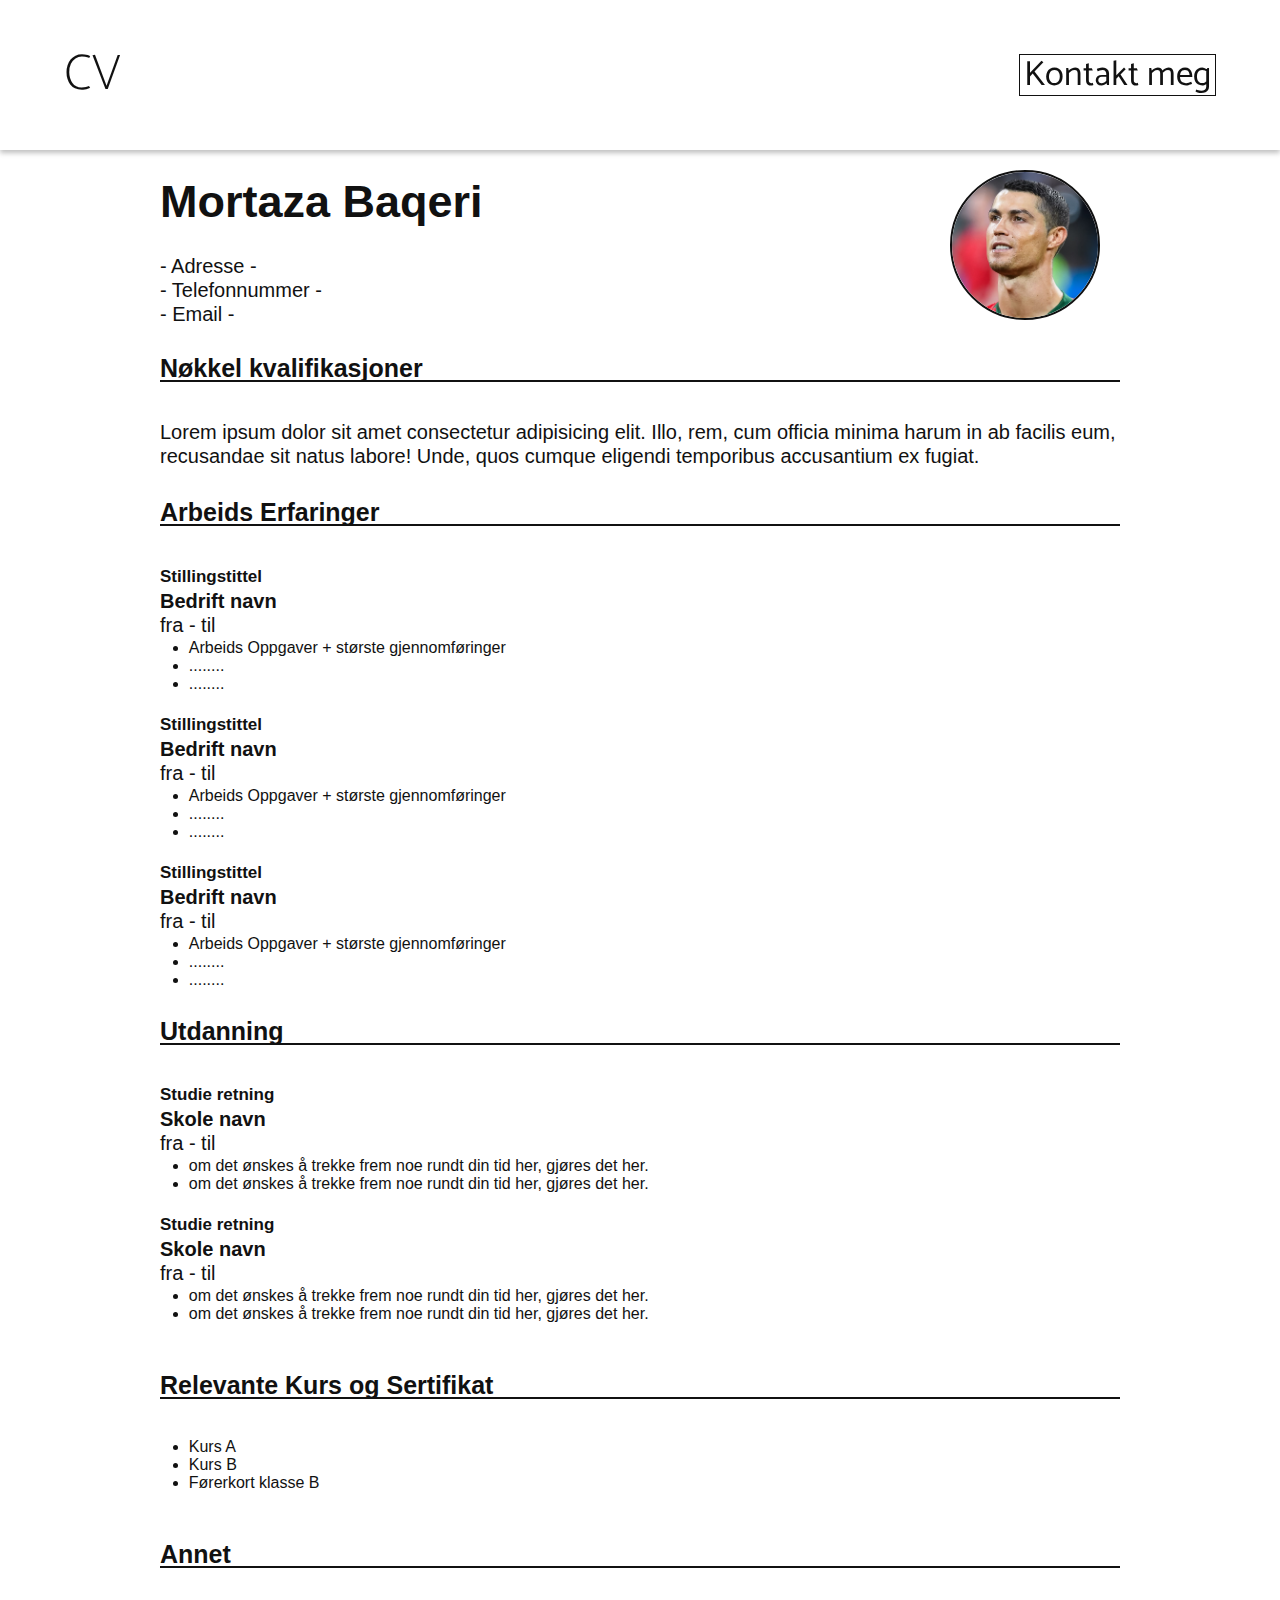
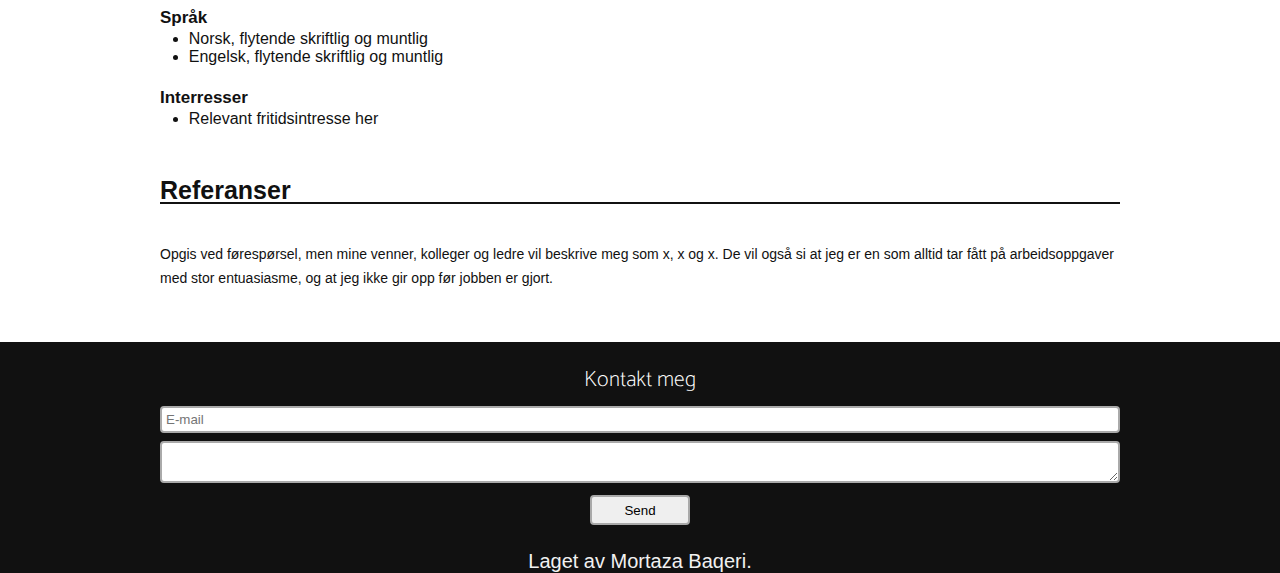
<file: index.html>
<!DOCTYPE html>
<html lang="en">
<head>
    <meta charset="UTF-8">
    <link href="https://fonts.googleapis.com/css2?family=Catamaran&display=swap" rel="stylesheet">
    <meta name="viewport" content="width=device-width, initial-scale=1.0"> <!--kode for å gjøre siden responsive-->
    <link rel="stylesheet" href="style.css">
    <title>CV</title>
</head>
<body>
    <header>
        <nav> <!--navigaiton bar-->  
            <h1 class="CV-logo">CV</h1>
             <a href="#kontakt-meg" class="kontakt-meg" > Kontakt meg </a>
             <!-- satte iden til body = "kontakt-meg" for at den skal scolle helt opp i siden når knappen trykkes, der ligger kontakt informasjon  -->
        </nav>
    </header>
    <main>
        <div class="wrapper">
            <article class="img-info">
                <!-- img må komme først for at float setningen skal funke -->
                <img src="Images/me.jpg" class="img-me" alt="Bilde av meg :)"> 
            <h1>Mortaza Baqeri</h1>
            <ul class = "info"> <!-- Display skal være none her -->
                <li> - Adresse -  </li>
                <li> - Telefonnummer - </li>
                <li>- Email - </li>
            </ul>

            <h2>Nøkkel kvalifikasjoner</h2>
            <p class="nokkel-kvalifikasjoner"> Lorem ipsum dolor sit amet consectetur adipisicing elit. Illo, rem, cum officia minima harum in ab facilis eum, recusandae sit natus labore! Unde, quos cumque eligendi temporibus accusantium ex fugiat.</p> 

            <section class = "arbeids-erfaring">
                <h2>Arbeids Erfaringer</h2>
                <h3>Stillingstittel</h3>
                <p><b>Bedrift navn</b> <br> fra - til</p>
                    <ul>
                        <li>Arbeids Oppgaver + største gjennomføringer</li>
                        <li>........</li>
                        <li>........</li>
                    </ul>

                <h3>Stillingstittel</h3>
                <p><b>Bedrift navn</b> <br> fra - til</p>
                    <ul>
                        <li>Arbeids Oppgaver + største gjennomføringer</li>
                        <li>........</li>
                        <li>........</li>
                    </ul>
                <h3>Stillingstittel</h3>
                <p><b>Bedrift navn</b> <br> fra - til</p>
                    <ul>
                        <li>Arbeids Oppgaver + største gjennomføringer</li>
                        <li>........</li>
                        <li>........</li>
                    </ul>
            </section>
            <section class="utdanning">
                <h2>Utdanning</h2>
                <h3>Studie retning</h3>
                <p><b>Skole navn</b> <br> fra - til</p>
                    <ul>
                        <li>om det ønskes å trekke frem noe rundt din tid her, gjøres det her.</li>
                        <li>om det ønskes å trekke frem noe rundt din tid her, gjøres det her.</li>
                    </ul>
                <h3>Studie retning</h3>
                <p><b>Skole navn</b> <br> fra - til</p>
                    <ul>
                        <li>om det ønskes å trekke frem noe rundt din tid her, gjøres det her.</li>
                        <li>om det ønskes å trekke frem noe rundt din tid her, gjøres det her.</li>
                    </ul>
            </section>
            <h2>Relevante Kurs og Sertifikat</h2>
            <ul>
                <li>Kurs A</li>
                <li>Kurs B</li>
                <li>Førerkort klasse B</li>
            </ul>

            <h2>Annet</h2>
            <h3>Språk</h3>
            <ul>
                <li>Norsk, flytende skriftlig og muntlig</li>
                <li>Engelsk, flytende skriftlig og muntlig</li>
            </ul>
            <h3>Interresser</h3>
            <ul>
                <li>Relevant fritidsintresse her</li>
            </ul>

            <h2>Referanser</h2>
            <p class="referanser">Opgis ved førespørsel, men mine venner, kolleger og ledre vil beskrive meg som x, x og x. De vil også si at jeg er en som alltid tar fått på arbeidsoppgaver med stor entuasiasme, og at jeg ikke gir opp før jobben er gjort.</p>
            </article>
        </div>
        </main>
        
        <footer>
             <div class="container" id="kontakt-meg">
                <h1>Kontakt meg</h1>
                <input type="text" placeholder="E-mail" id="email">
                <textarea name="kontaktmeg" id="textarea" cols="35" rows="2"></textarea>
                <button type="submit">Send</button>
                <p><br>Laget av Mortaza Baqeri.</p>
            </div>
        </footer>
        
</body>
</html>
</file>
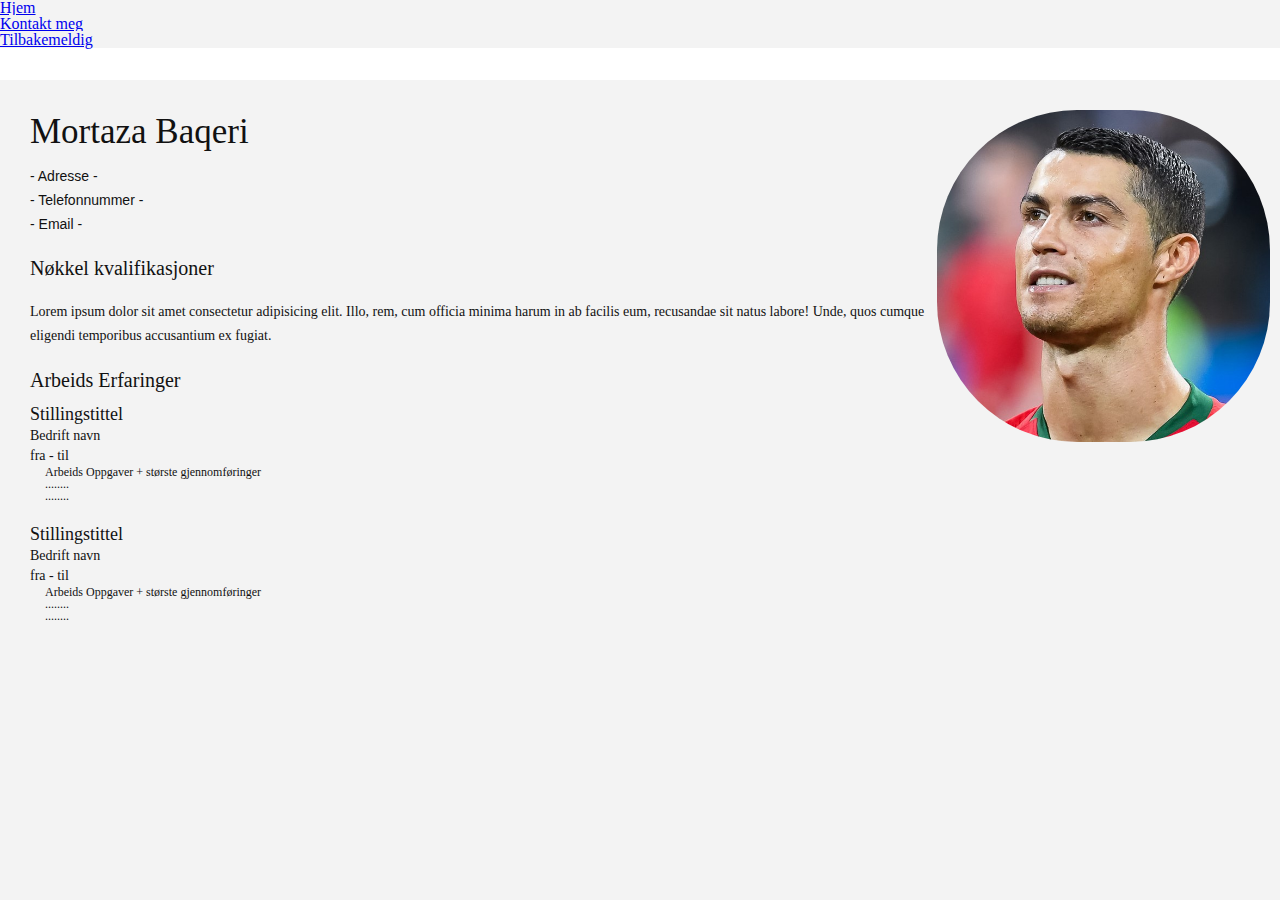
<file: Freaky Friday/index.html>
<!DOCTYPE html>
<html lang="en">
<head>
    <meta charset="UTF-8">
    <meta name="viewport" content="width=device-width, initial-scale=1.0"> <!--kode for å gjøre siden responsive-->
    <link rel="stylesheet" href="style.css">
    <title>CV</title>
</head>
<body>
    <header>
        <nav> <!--navigaiton bar-->  
            <ul>
                <li> <a href="#"> Hjem </a></li>
                <li> <a href="#"> Kontakt meg </a></li>
                <li> <a href="#"> Tilbakemeldig </a></li>
            </ul> 
        </nav>
    </header>
    <div class="wrapper">
        <article class="img-info">
            <!-- img må komme først for at float setningen skal funke -->
            <img src="/Freaky Friday/Images/me.jpg" class="img-me" alt="Bilde av meg :)"> 
        <h1>Mortaza Baqeri</h1>
        <ul class = "info"> <!-- Display skal være none her -->
            <li> - Adresse -  </li>
            <li> - Telefonnummer - </li>
            <li>- Email - </li>
        </ul>

        <h2>Nøkkel kvalifikasjoner</h2>
        <p> Lorem ipsum dolor sit amet consectetur adipisicing elit. Illo, rem, cum officia minima harum in ab facilis eum, recusandae sit natus labore! Unde, quos cumque eligendi temporibus accusantium ex fugiat.</p>
        

        <section class = "arbeids-erfaring">
            <h2>Arbeids Erfaringer</h2>
            <h3>Stillingstittel</h3>
            <p><b>Bedrift navn</b> <br> fra - til</p>
                <ul>
                    <li>Arbeids Oppgaver + største gjennomføringer</li>
                    <li>........</li>
                    <li>........</li>
                </ul>

            <h3>Stillingstittel</h3>
            <p><b>Bedrift navn</b> <br> fra - til</p>
                <ul>
                    <li>Arbeids Oppgaver + største gjennomføringer</li>
                    <li>........</li>
                    <li>........</li>
                </ul>
        
        </section>
        </article>
    </div>

</body>
</html>
</file>
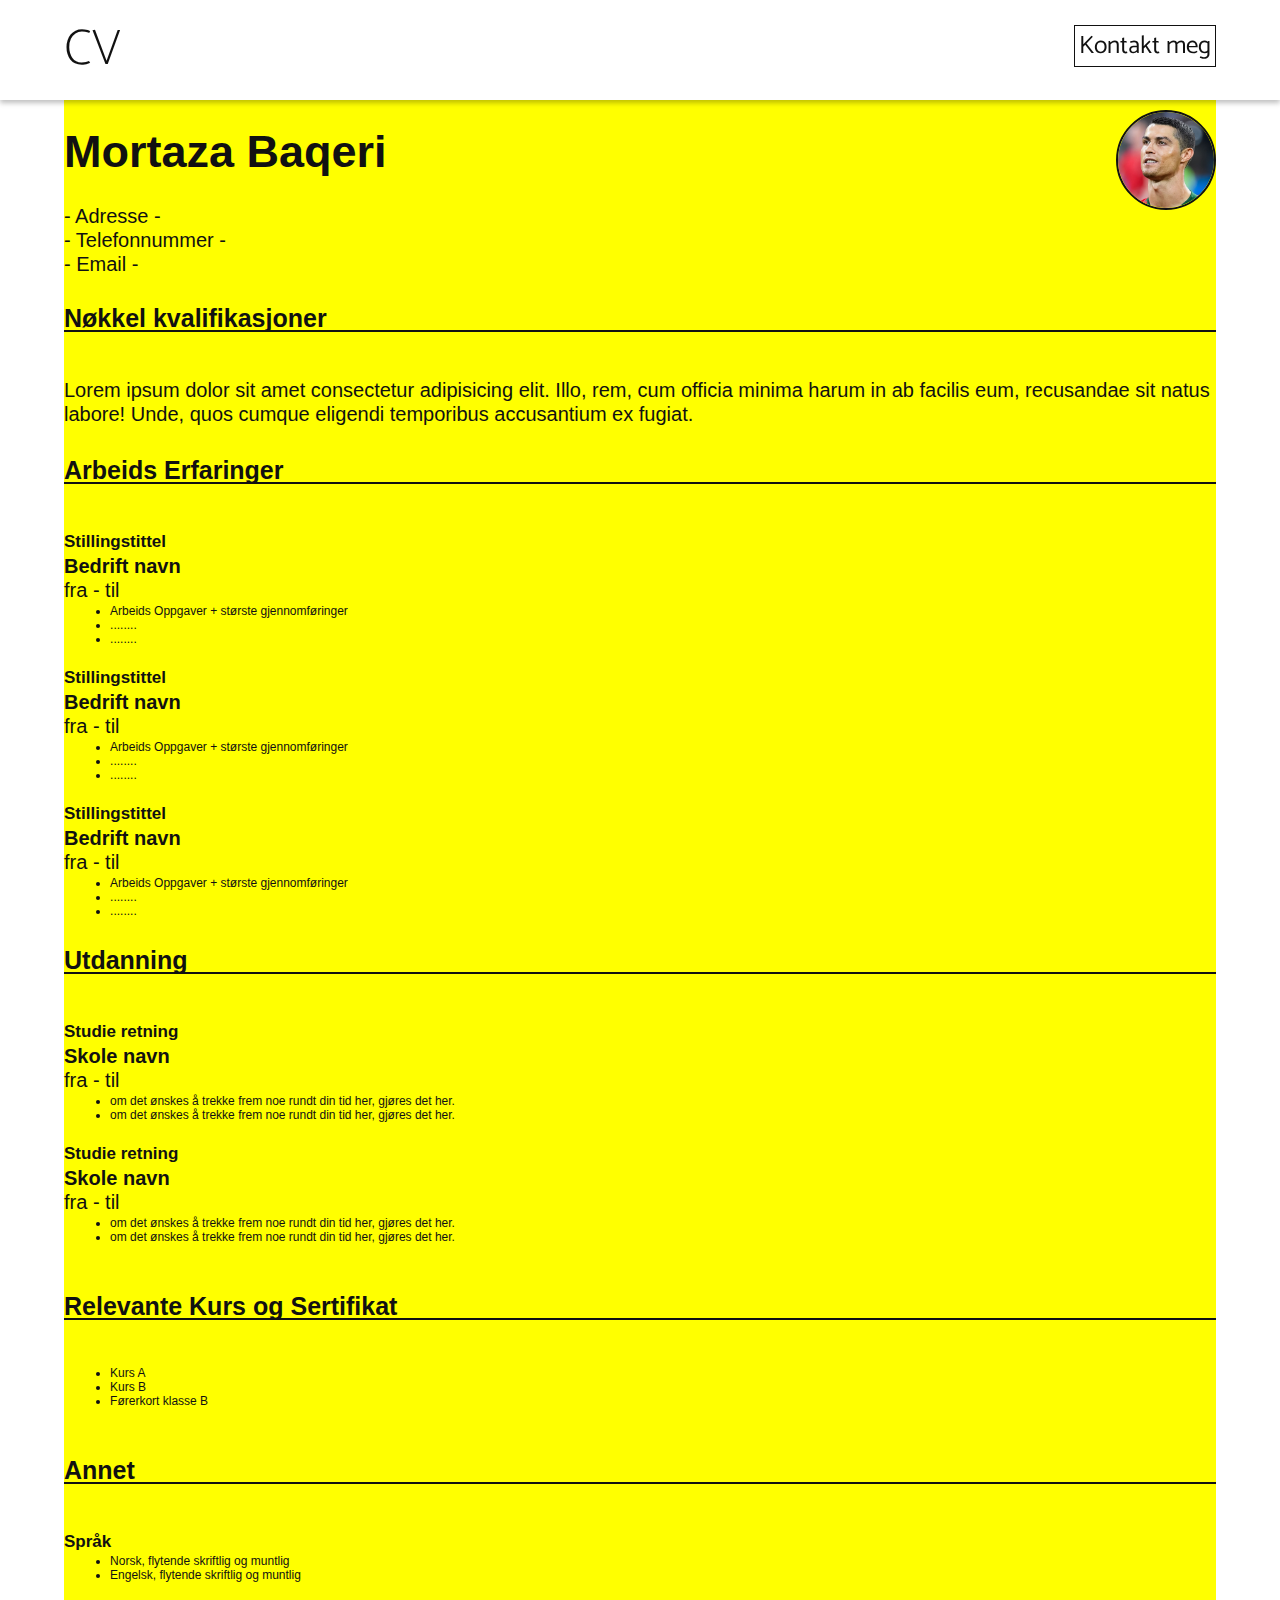
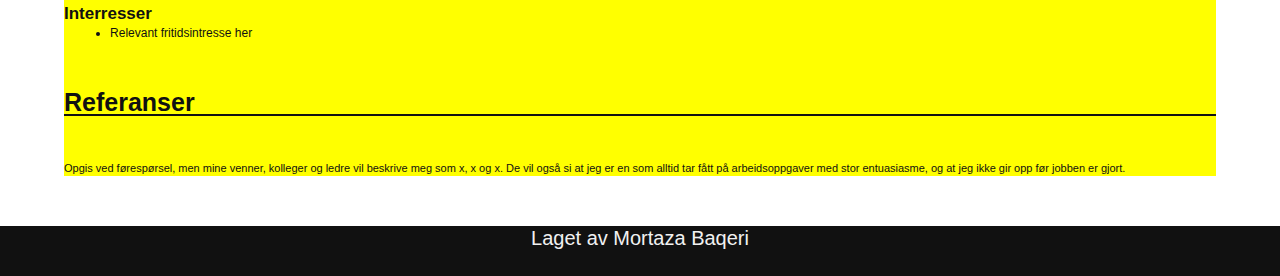
<file: CVTest.html>
<!DOCTYPE html>
<html lang="en">
<head>
    <meta charset="UTF-8">
    <link href="https://fonts.googleapis.com/css2?family=Catamaran&display=swap" rel="stylesheet">
    <meta name="viewport" content="width=device-width, initial-scale=1.0"> <!--kode for å gjøre siden responsive-->
    <link rel="stylesheet" href="style2.css">
    <title>CV</title>
</head>
<body id="kontakt-meg">
    <header>
        <nav> <!--navigaiton bar-->  
            <h1 class="CV-logo">CV</h1>
             <a href="#kontakt-meg" class="kontakt-meg" > Kontakt meg </a>
             <!-- satte iden til body = "kontakt-meg" for at den skal scolle helt opp i siden når knappen trykkes, der ligger kontakt informasjon  -->
        </nav>
    </header>
    <main>
        <div ></div>
        <div class="wrapper">
            <article class="img-info">
                <!-- img må komme først for at float setningen skal funke -->
                <img src="/Freaky Friday/Images/me.jpg" class="img-me" alt="Bilde av meg :)"> 
            <h1>Mortaza Baqeri</h1>
            <ul class = "info"> <!-- Display skal være none her -->
                <li> - Adresse -  </li>
                <li> - Telefonnummer - </li>
                <li>- Email - </li>
            </ul>

            <h2>Nøkkel kvalifikasjoner</h2>
            <p class="nokkel-kvalifikasjoner"> Lorem ipsum dolor sit amet consectetur adipisicing elit. Illo, rem, cum officia minima harum in ab facilis eum, recusandae sit natus labore! Unde, quos cumque eligendi temporibus accusantium ex fugiat.</p> 

            <section class = "arbeids-erfaring">
                <h2>Arbeids Erfaringer</h2>
                <h3>Stillingstittel</h3>
                <p><b>Bedrift navn</b> <br> fra - til</p>
                    <ul>
                        <li>Arbeids Oppgaver + største gjennomføringer</li>
                        <li>........</li>
                        <li>........</li>
                    </ul>

                <h3>Stillingstittel</h3>
                <p><b>Bedrift navn</b> <br> fra - til</p>
                    <ul>
                        <li>Arbeids Oppgaver + største gjennomføringer</li>
                        <li>........</li>
                        <li>........</li>
                    </ul>
                <h3>Stillingstittel</h3>
                <p><b>Bedrift navn</b> <br> fra - til</p>
                    <ul>
                        <li>Arbeids Oppgaver + største gjennomføringer</li>
                        <li>........</li>
                        <li>........</li>
                    </ul>
            </section>
            <section class="utdanning">
                <h2>Utdanning</h2>
                <h3>Studie retning</h3>
                <p><b>Skole navn</b> <br> fra - til</p>
                    <ul>
                        <li>om det ønskes å trekke frem noe rundt din tid her, gjøres det her.</li>
                        <li>om det ønskes å trekke frem noe rundt din tid her, gjøres det her.</li>
                    </ul>
                <h3>Studie retning</h3>
                <p><b>Skole navn</b> <br> fra - til</p>
                    <ul>
                        <li>om det ønskes å trekke frem noe rundt din tid her, gjøres det her.</li>
                        <li>om det ønskes å trekke frem noe rundt din tid her, gjøres det her.</li>
                    </ul>
            </section>
            <h2>Relevante Kurs og Sertifikat</h2>
            <ul>
                <li>Kurs A</li>
                <li>Kurs B</li>
                <li>Førerkort klasse B</li>
            </ul>

            <h2>Annet</h2>
            <h3>Språk</h3>
            <ul>
                <li>Norsk, flytende skriftlig og muntlig</li>
                <li>Engelsk, flytende skriftlig og muntlig</li>
            </ul>
            <h3>Interresser</h3>
            <ul>
                <li>Relevant fritidsintresse her</li>
            </ul>

            <h2>Referanser</h2>
            <p class="referanser">Opgis ved førespørsel, men mine venner, kolleger og ledre vil beskrive meg som x, x og x. De vil også si at jeg er en som alltid tar fått på arbeidsoppgaver med stor entuasiasme, og at jeg ikke gir opp før jobben er gjort.</p>
            </article>
        </div>
        </main>

        <footer>
            <p>Laget av Mortaza Baqeri  </p>
        </footer>

    <!--
        <div class="popup">
            <div class="blanket"></div>
            <div class="content"></div>
        </div>
    -->
</body>
</html>
</file>
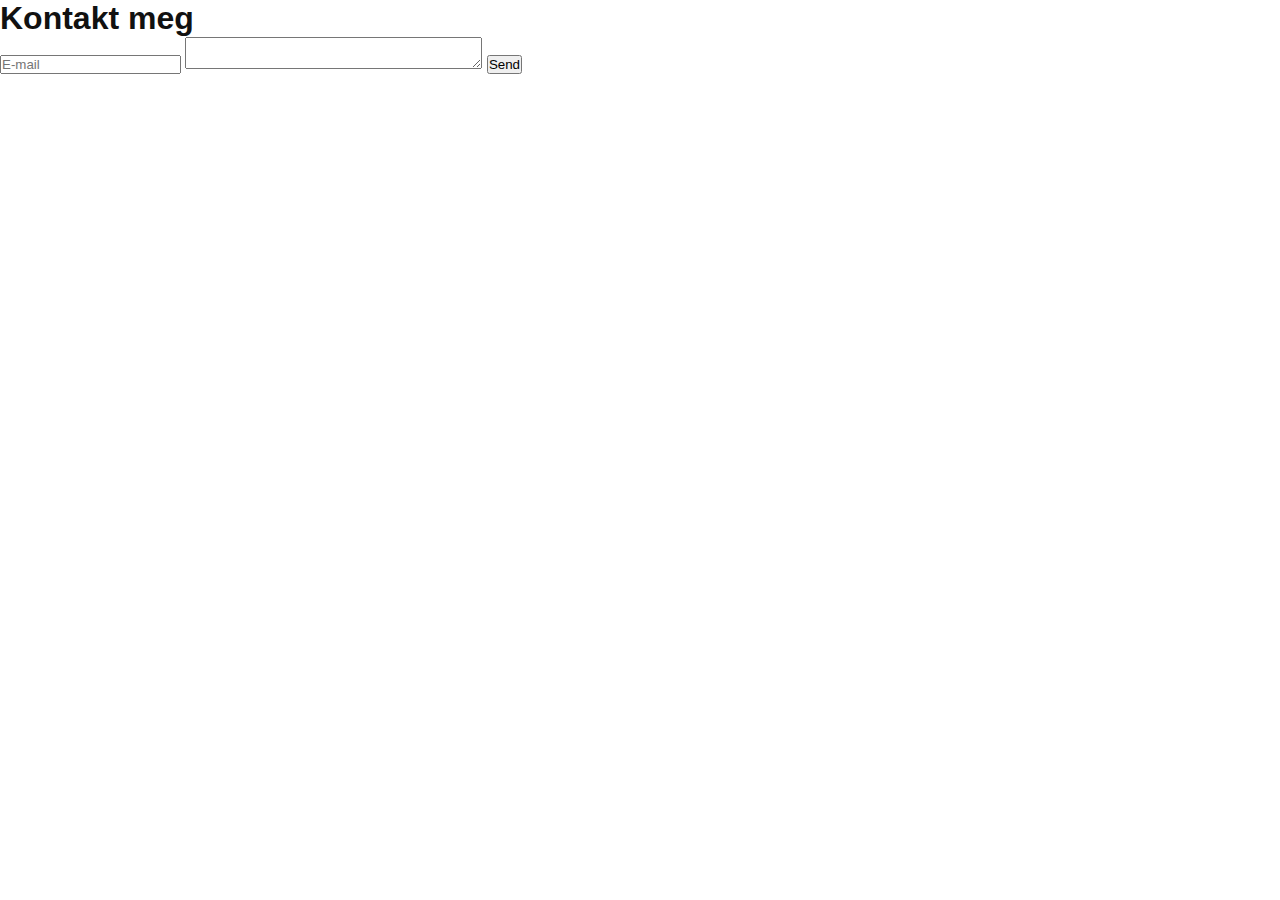
<file: kontaktMeg.html>
<!DOCTYPE html>
<html lang="en">
<head>
    <meta charset="UTF-8">
    <meta name="viewport" content="width=device-width, initial-scale=1.0">
    <link rel="stylesheet" href="style2.css">
    <title>Kontakt meg </title>
</head>
<body>
    <div class="container">
        <h1>Kontakt meg</h1>
        <input type="text" placeholder="E-mail">
        <textarea name="kontaktmeg" id="kontakt-meg" cols="35" rows="2"></textarea>
        <button type="submit">Send</button>
    </div>
</body>
</html>
</file>
<file: style.css>
/* Importerte fonts */
@import url('https://fonts.googleapis.com/css2?family=Catamaran:wght@900&display=swap');
*{
    padding: 0%;
    margin: 0%;
    font-family: arial;
    text-decoration: none;
}

header{
    height: 80px;
    background-color:white;
    box-shadow: 0px 3px 5px 0px rgba(0,0,0,0.25);
    position:sticky;
    top: 0;
}

header nav h1{
    float: left;
    margin-left:5%;
    font-size: 24px;
    font-weight: 100;
    line-height: 80px;
    color:#111;
    font-family: 'Catamaran', sans-serif;
}

header nav a{
    color:#111;
    font-family: 'Catamaran', sans-serif;
}

header nav li{
    float: left;
    display: block;
    line-height: 30px;
    padding-left: 20px;
    /* 80px-30px = 50px, 50px/2 = 25px */
    margin-top: 25px;

    list-style: none;
}

header nav .kontakt-meg{
    width: fit-content;
    padding: 0 2px;
    display: block;
    float: right; 
    box-sizing: border-box;
    border: #111 solid 1px;

    /* 80px-30px = 50px, 50px/2 = 25px, for å sentre knappen */
    margin-top: 23px;
    margin-right: 5%;
}

body{
    background-color: white;
    color:#111;
}
p{font-size: 14px;}
.wrapper{
    width: 90%;
    padding: 0px;
    margin: 0 auto;
}
.wrapper ul{
    padding:0px 0px 20px 4%;
    font-size: 12px;
}

.img-info{
    width: 100%;
}
.img-info h1{
    display: inline-block;
    padding: 30px 0;
    font-size: 35px;
    line-height: 44px;
}
.img-info .info{
    list-style-type:none; 
    /* kode for å gjemme bulletpoints fra ul lista */
    padding:0;
    font-family: arial;
    font-size: 14px;
    line-height: 24px;
}

.img-me{
    display:none;
    width: 100px;
    margin:10px 0;
    float: right;
    box-sizing: border-box;
    border: #111 2px solid;
    border-radius:140px;
}

.img-info h2{
    padding:30px 0 4% 0;
    font-size: 20px;
    line-height: 24px;
}
h2::after{
    content: " ";
    display: block;
    height: 2px;
    width: 100%;
    background-color: #111;
}

.img-info h3{
    font-size: 17px;
    line-height: 24px;
}

.img-info p{
    padding:0px 0 2px 0;
    line-height: 24px;
}

.utdanning h2{
    padding-top:10px;
}

.wrapper .img-info .referanser{
    font-size: 12px;
} 
/* ---------------------------------Footer--------------------------------------- */
footer{
    padding-top: 20px;
    margin-top: 50px;
    width: 100%;
    height: fit-content;
    background-color: #111; 
    color: #f1f1f1;
    box-sizing: border-box;
    text-align: center;
}
footer p {
    line-height: 24px;
}
.container{
    margin: 0 auto;
    width: 90%;
    background-color: #111;
    text-align: center;
}
.container h1{
    font-size: 22px;
    font-weight: 100;
    color:white;
    font-family: 'Catamaran', sans-serif;
}
.container input[type=text]{
    width: 100%;
    border: 2px solid #aaa;
    border-radius: 4px;
    margin: 8px 0;
    outline: none;
    padding: 4px;
    box-sizing: border-box;
    transition: .3s;
}
.container input[type=text]:focus{
    border-color: white;
    box-shadow:0 0 8px 0 white; 
}
.container textarea{
    /* float:left;
    clear: right; */
    width: 100%;
    border: 2px solid #aaa;
    border-radius: 4px;
    margin: 0 0 8px 0; 
    outline: none;
    padding: 4px;
    box-sizing: border-box;
    transition: .3s;
}
.container  textarea:focus{
    border-color: white;
    box-shadow:0 0 8px 0 white; 
}
.container button{
    height: 30px;
    width: 100px;
    border: darkgray solid 2px;
    border-radius: 4px;
    outline: none;
    margin: 0 auto;
    transition: .3s;
    cursor: pointer;
}
.container button:hover{
    border: solid 2px #111;
}

/* ---------------------------------End of Footer--------------------------------------- */



/* her i fra skal jeg gjøre siden respinsive */
@media only screen and (min-width: 414px){
    .img-me{
        display: block;
    }
}

@media only screen and (min-width: 768px){
    header{
        height: 100px;
    }
    header nav h1{
        font-size: 50px;
        line-height: 100px;
    }
    header nav .kontakt-meg{
        font-size: 25px;
        line-height: 40px;
        padding: 0 4px;
        /* 80px-30px = 50px, 50px/2 = 25px, for å sentre knappen */
        margin-top: 25px;
    }
    .img-info h1{
        font-size:45px;
    }
    .img-info .info{
        font-size: 20px;
    }
    .img-me{
        width: 150px;
        margin: 20px 20px;
    }
    .img-info h2{
        font-size: 25px;
        line-height: 24px;
    }
    .wrapper ul{
        padding:0px 0px 20px 3%;
        font-size: 16px;
    }
    .wrapper .img-info .referanser{
        font-size: 14px;
    } 
    p{font-size: 20px;}

}
@media only screen and (min-width: 1000px){

    header{
        height: 150px;
    }
    header nav h1{
        font-size: 50px;
        line-height: 150px;
    }
    header nav .kontakt-meg{
        font-size: 35px;
        line-height: 40px;
        padding: 0 4px;
        /* 150px-42x = 50px, 50px/2 = 25px, for å sentre knappen */
        margin-top:calc((150px - 42px) / 2)
    }
    .wrapper{
        width: 960px;
    }
    .container{
        width: 960px;
    }
    .img-info h1{
        font-size:45px;
    }
    .img-info .info{
        font-size: 20px;
    }
    .img-me{
        width: 150px;
    }

    .img-info h2{
        font-size: 25px;
        line-height: 24px;
    }
    .wrapper ul{
        padding:0px 0px 20px 3%;
        font-size: 16px;
    }
    .wrapper .img-info .referanser{
        font-size: 14px;
    } 
    p{font-size: 20px;}

}
</file>
<file: style2.css>
/* Importerte fonts */
@import url('https://fonts.googleapis.com/css2?family=Catamaran:wght@900&display=swap');
*{
    padding: 0%;
    margin: 0%;
    font-family: arial;
    text-decoration: none;
}

header{
    height: 80px;
    background-color:white;
    box-shadow: 0px 3px 5px 0px rgba(0,0,0,0.25);
    position:sticky;
    top: 0;
}

header nav h1{
    float: left;
    margin-left:5%;
    font-size: 24px;
    font-weight: 100;
    line-height: 80px;
    color:#111;
    font-family: 'Catamaran', sans-serif;
}

header nav a{
    color:#111;
    font-family: 'Catamaran', sans-serif;
}

header nav li{
    float: left;
    display: inline-block;
    line-height: 30px;
    padding-left: 20px;
    /* 80px-30px = 50px, 50px/2 = 25px */
    margin-top: 25px;

    list-style: none;
}

header nav .kontakt-meg{
    width: fit-content;
    padding: 0 2px;
    display: block;
    float: right; 
    box-sizing: border-box;
    border: #111 solid 1px;

    /* 80px-30px = 50px, 50px/2 = 25px, for å sentre knappen */
    margin-top: 23px;
    margin-right: 5%;
}

body{
    background-color: white;
    color:#111;
}
.wrapper{
    background-color: yellow;
    width: 90%;
    padding: 0px;
    margin: 0 auto;
}
.wrapper ul{
    padding:0px 0px 20px 4%;
    font-size: 12px;
}

.img-info{
    width: 100%;
}

.img-info h1{
    display: inline-block;
    padding: 30px 0;
    font-size: 35px;
    line-height: 44px;
}

.img-info .info{
    list-style-type:none; 
    /* kode for å gjemme bulletpoints fra ul lista */
    padding:0;
    font-family: arial;
    font-size: 14px;
    line-height: 24px;
}
.img-me{
    display:none;
    width: 100px;
    margin:10px 0;
    float: right;
    box-sizing: border-box;
    border: #111 2px solid;
    border-radius:140px;

}

.img-info h2{
    padding:30px 0 4% 0;
    font-size: 20px;
    line-height: 24px;
}
h2::after{
    content: " ";
    display: block;
    height: 2px;
    width: 100%;
    background-color: #111;
}

.img-info h3{
    font-size: 17px;
    line-height: 24px;
}
.img-info h3:first-child(1){
    padding-top:500px;
}

.img-info p{
    padding:0px 0 2px 0;
    line-height: 24px;
}

.utdanning h2{
    padding-top:10px;
}

.wrapper .img-info .referanser{
    line-height: 12px;
    font-size: 11px;
} 

footer{
    margin-top: 50px;
    height: 50px;
    width: 100%;
    background-color: #111; 
    color: #f1f1f1;
    text-align: center;
}
footer p {
        line-height: 24px;
}
p{    font-size: 14px;}

/* her i fra skal jeg gjøre siden respinsive */
@media only screen and (min-width: 414px){
    .img-me{
        display: block;
    }
}

@media only screen and (min-width: 768px){
    header{
        height: 100px;
    }
    header nav h1{
        font-size: 50px;
        line-height: 100px;
    }
    header nav .kontakt-meg{
        font-size: 25px;
        line-height: 40px;
        padding: 0 4px;
        /* 80px-30px = 50px, 50px/2 = 25px, for å sentre knappen */
        margin-top: 25px;
    }
    .img-info h1{
        font-size:45px;
    }
    .img-info .info{
        font-size: 20px;
    }
    .img-info h2{
        font-size: 25px;
        line-height: 24px;
    }



    
    p{font-size: 20px;}
}
</file>
<file: Freaky Friday/style.css>
/* http://meyerweb.com/eric/tools/css/reset/ 
   v2.0 | 20110126
   License: none (public domain)
*/

html, body, div, span, applet, object, iframe,
h1, h2, h3, h4, h5, h6, p, blockquote, pre,
a, abbr, acronym, address, big, cite, code,
del, dfn, em, img, ins, kbd, q, s, samp,
small, strike, strong, sub, sup, tt, var,
b, u, i, center,
dl, dt, dd, ol, ul, li,
fieldset, form, label, legend,
table, caption, tbody, tfoot, thead, tr, th, td,
article, aside, canvas, details, embed, 
figure, figcaption, footer, header, hgroup, 
menu, nav, output, ruby, section, summary,
time, mark, audio, video {
	margin: 0;
	padding: 0;
	border: 0;
	font-size: 100%;
	font: inherit;
	vertical-align: baseline;
}
/* HTML5 display-role reset for older browsers */
article, aside, details, figcaption, figure, 
footer, header, hgroup, menu, nav, section {
	display: block;
}
body {
	line-height: 1;
}
ol, ul {
	list-style: none;
}
blockquote, q {
	quotes: none;
}
blockquote:before, blockquote:after,
q:before, q:after {
	content: '';
	content: none;
}
table {
	border-collapse: collapse;
	border-spacing: 0;
}
/* Starter min kode her, resten er for å resette nettsiders CSS */
*{
    padding: 0%;
    margin: 0%;
    font-family: arial;
    background-color: #f3f3f3;
}

header{
        height: 80px;
        background-color:white ;
}

.wrapper{
    width: 100%;
    padding: 0px;
    margin: 0px;
}



.img-info{
    width: 100%;
}

.img-info h1{
    display: inline-flex;
    padding: 30px 10px 10px 30px;
    font-size: 35px;
    color: #111;    
    line-height: 44px;
}

.img-info .info{
    list-style-type:none; 
    /* kode for å gjemme bulletpoints fra ul lista */
    padding:0px 30px 20px;
    font-family: arial;
    font-size: 14px;
    color: #111;    
    line-height: 24px;
}
.img-me{
    display:none;
    width: 26%;
    margin:0px;
    margin:30px 10px 0px 0px;
    float: right;
    border-radius:140px;
}

.img-info h2{
    padding:0px 30px 20px;
    font-size: 20px;
    color: #111;    
    line-height: 24px;
}

.img-info p{
    padding:0px 30px 20px;
    font-size: 14px;
    color: #111;    
    line-height: 24px;
}

.img-info h3{
    padding:0px 30px 20px;
    font-size: 18px;
    color: #111;    
    line-height: 24px;
}

.arbeids-erfaring h2{
    padding-bottom: 10px;
}
.arbeids-erfaring h3{
    padding-bottom: 0px;
}
.arbeids-erfaring p{
    padding-bottom: 0px;
    padding-top: 0px;
    font-size: 14px;
    color: #111;    
    line-height: 20px;
}
.arbeids-erfaring ul{
    padding:0px 30px 20px 45px;
    font-size: 12px;
    color: #111;    
}

/* her i fra skal jeg gjøre siden respinsive */
@media only screen and (min-width: 414px){
    .img-me{
        display: block;
    }
}
</file>
